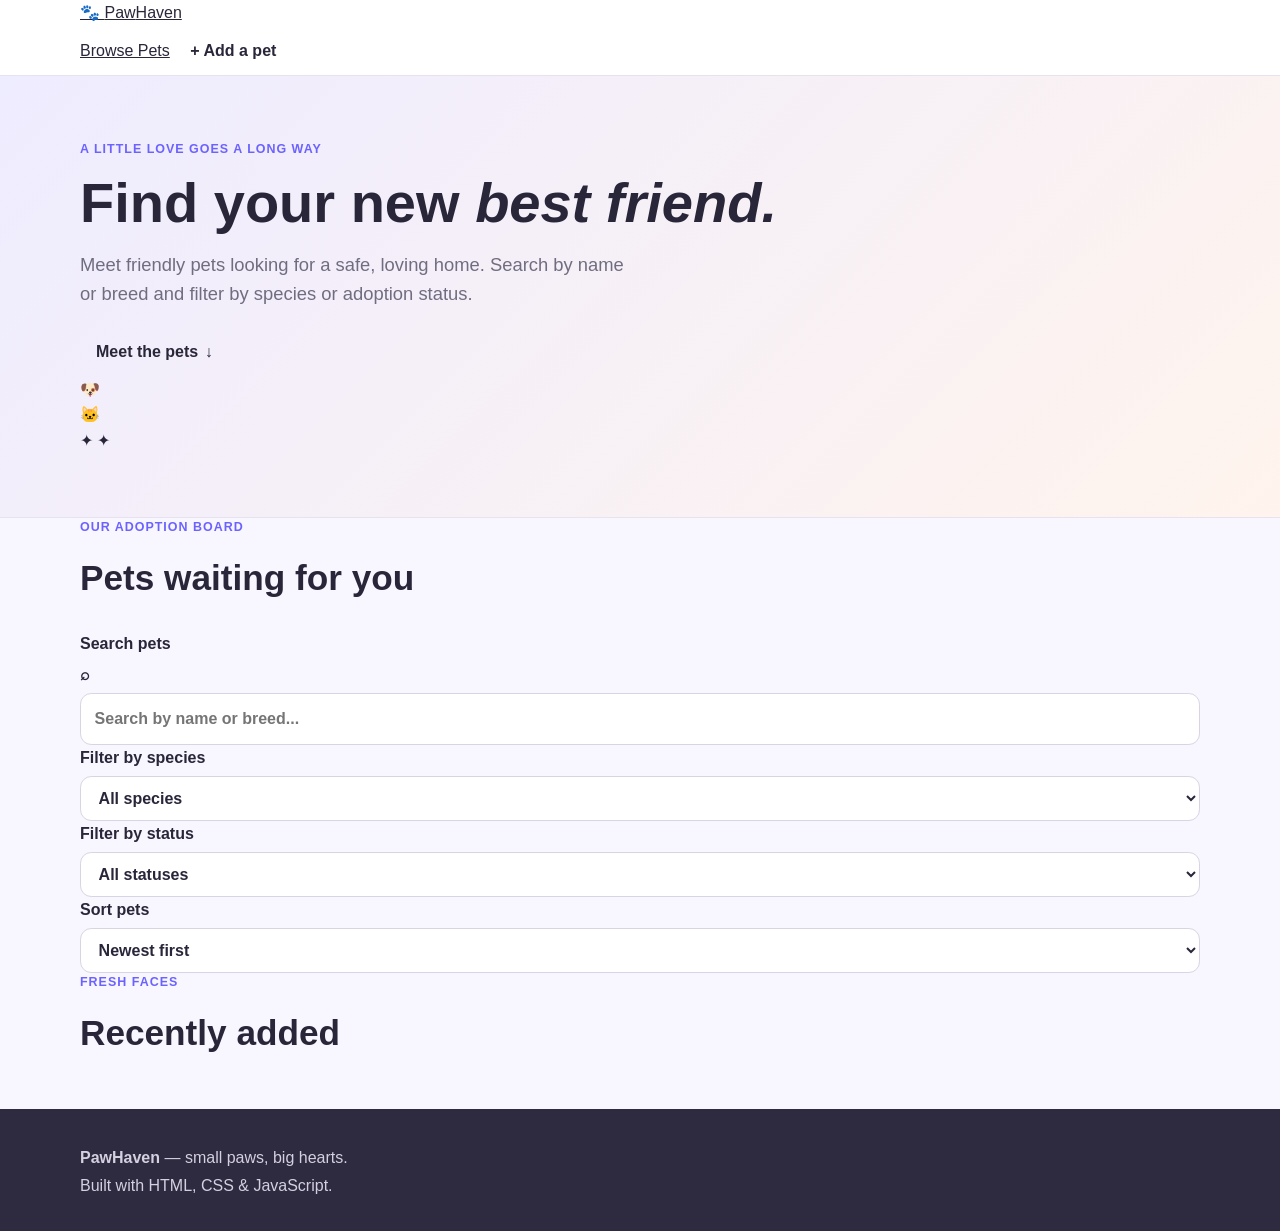
<file: Frontend/html/index.html>
<!doctype html>
<html lang="en">
<head>
  <meta charset="utf-8">
  <meta name="viewport" content="width=device-width, initial-scale=1">
  <meta name="description" content="PawHaven pet adoption directory">
  <title>PawHaven | Find a Friend</title>
  <link rel="stylesheet" href="../css/style.css">
  <script src="../js/config.js" defer></script>
  <script src="../js/index.js" defer></script>
</head>
<body>
  <header class="site-header">
    <div class="container nav-wrap">
      <a class="brand" href="index.html" aria-label="PawHaven home">
        <span class="brand-mark">🐾</span>
        <span>Paw<span>Haven</span></span>
      </a>
      <nav class="main-nav" aria-label="Main navigation">
        <a class="active" href="index.html">Browse Pets</a>
        <a class="button button-small" href="add-pet.html">+ Add a pet</a>
      </nav>
    </div>
  </header>

  <main>
    <section class="hero">
      <div class="container hero-grid">
        <div>
          <p class="eyebrow">A little love goes a long way</p>
          <h1>Find your new <em>best friend.</em></h1>
          <p class="hero-copy">Meet friendly pets looking for a safe, loving home. Search by name or breed and filter by species or adoption status.</p>
          <a class="button" href="#pet-list">Meet the pets <span aria-hidden="true">↓</span></a>
        </div>
        <div class="hero-art" aria-hidden="true">
          <div class="hero-circle"></div>
          <div class="hero-card hero-card-one">🐶</div>
          <div class="hero-card hero-card-two">🐱</div>
          <span class="spark spark-one">✦</span>
          <span class="spark spark-two">✦</span>
        </div>
      </div>
    </section>

    <section class="container content-section" id="pet-list">
      <div class="section-heading">
        <div>
          <p class="eyebrow">Our adoption board</p>
          <h2>Pets waiting for you</h2>
        </div>
        <span id="pet-count" class="result-count" aria-live="polite"></span>
      </div>

      <div class="filter-panel">
        <label class="search-field">
          <span class="sr-only">Search pets</span>
          <span aria-hidden="true">⌕</span>
          <input id="search-input" type="search" placeholder="Search by name or breed..." autocomplete="off">
        </label>

        <label>
          <span class="sr-only">Filter by species</span>
          <select id="species-filter">
            <option value="">All species</option>
            <option>Dog</option>
            <option>Cat</option>
            <option>Rabbit</option>
            <option>Bird</option>
            <option>Small Animal</option>
            <option>Other</option>
          </select>
        </label>

        <label>
          <span class="sr-only">Filter by status</span>
          <select id="status-filter">
            <option value="">All statuses</option>
            <option>Available</option>
            <option>Pending</option>
            <option>Adopted</option>
          </select>
        </label>

        <label>
          <span class="sr-only">Sort pets</span>
          <select id="sort-filter">
            <option value="newest">Newest first</option>
            <option value="youngest">Youngest first</option>
            <option value="name">Name A–Z</option>
          </select>
        </label>
      </div>

      <div id="list-state" class="state-box is-hidden" role="status" aria-live="polite"></div>
      <div id="pet-grid" class="pet-grid" aria-live="polite"></div>
    </section>

    <section id="recent-section" class="container content-section recent-section">
      <div class="section-heading">
        <div>
          <p class="eyebrow">Fresh faces</p>
          <h2>Recently added</h2>
        </div>
      </div>
      <div id="recent-grid" class="recent-grid"></div>
    </section>
  </main>

  <footer class="site-footer">
    <div class="container footer-inner">
      <p><strong>PawHaven</strong> — small paws, big hearts.</p>
      <p>Built with HTML, CSS &amp; JavaScript.</p>
    </div>
  </footer>
</body>
</html>
</file>
<file: Frontend/css/style.css>
:root {
  --primary: #6c63ff;
  --primary-dark: #5048d8;
  --accent: #ff9f68;
  --background: #f8f7ff;
  --surface: #ffffff;
  --text: #29263a;
  --muted: #716d80;
  --border: #e6e3ef;
  --success: #2f9e68;
  --danger: #d94c5b;
  --warning: #c47c13;
  --space-1: 0.5rem;
  --space-2: 0.75rem;
  --space-3: 1rem;
  --space-4: 1.5rem;
  --space-5: 2rem;
  --space-6: 3rem;
  --radius: 1rem;
  --shadow: 0 10px 30px rgba(41, 38, 58, 0.08);
}

* {
  box-sizing: border-box;
}

html {
  scroll-behavior: smooth;
}

body {
  margin: 0;
  font-family: "Nunito", sans-serif;
  color: var(--text);
  background: var(--background);
  line-height: 1.6;
}

h1,
h2,
h3,
.logo {
  font-family: "Quicksand", sans-serif;
}

h1 {
  font-size: clamp(2rem, 5vw, 3.5rem);
  line-height: 1.1;
  margin: 0 0 var(--space-3);
}

h2 {
  font-size: clamp(1.6rem, 3vw, 2.2rem);
  margin: 0;
}

h3 {
  margin: 0 0 var(--space-1);
}

p {
  margin-top: 0;
  color: var(--muted);
}

a {
  color: inherit;
}

.container {
  width: min(1120px, 92%);
  margin: 0 auto;
}

.narrow {
  max-width: 900px;
}

.hidden {
  display: none !important;
}

.site-header {
  background: var(--surface);
  border-bottom: 1px solid var(--border);
  position: sticky;
  top: 0;
  z-index: 20;
}

.navbar {
  min-height: 72px;
  display: flex;
  align-items: center;
  justify-content: space-between;
  gap: var(--space-4);
}

.logo {
  text-decoration: none;
  font-size: 1.4rem;
  font-weight: 800;
}

.logo span {
  color: var(--primary);
}

.nav-links {
  display: flex;
  align-items: center;
  gap: var(--space-4);
}

.nav-links a {
  text-decoration: none;
  font-weight: 700;
  padding: 0.5rem 0.75rem;
  border-radius: 0.6rem;
}

.nav-links a:hover,
.nav-links .active {
  color: var(--primary);
  background: #f0efff;
}

.menu-button {
  display: none;
  border: 0;
  background: transparent;
  font-size: 1.5rem;
}

.hero {
  background: linear-gradient(135deg, #eeecff, #fff4ed);
  padding: 4rem 0;
  border-bottom: 1px solid var(--border);
}

.hero-content {
  display: flex;
  align-items: center;
  justify-content: space-between;
  gap: 2rem;
}

.hero p:not(.eyebrow) {
  font-size: 1.15rem;
  max-width: 560px;
}

.hero-paw {
  width: 180px;
  height: 180px;
  border-radius: 50%;
  background: var(--surface);
  display: grid;
  place-items: center;
  font-size: 6rem;
  box-shadow: var(--shadow);
}

.eyebrow {
  color: var(--primary);
  font-weight: 800;
  text-transform: uppercase;
  letter-spacing: 0.08em;
  font-size: 0.78rem;
  margin-bottom: var(--space-2);
}

.section {
  padding: var(--space-6) 0;
}

.section-heading {
  display: flex;
  align-items: end;
  justify-content: space-between;
  gap: var(--space-3);
  margin-bottom: var(--space-4);
}

.count-badge {
  background: #eceaff;
  color: var(--primary-dark);
  padding: 0.45rem 0.8rem;
  border-radius: 999px;
  font-weight: 800;
}

.filter-box {
  display: grid;
  grid-template-columns: 2fr 1fr 1fr auto;
  gap: var(--space-3);
  background: var(--surface);
  padding: var(--space-4);
  border: 1px solid var(--border);
  border-radius: var(--radius);
  margin-bottom: var(--space-5);
  box-shadow: var(--shadow);
}

label {
  display: grid;
  gap: 0.35rem;
  font-weight: 700;
}

input,
select,
textarea {
  width: 100%;
  font: inherit;
  color: var(--text);
  background: var(--surface);
  border: 1px solid #d8d4e3;
  border-radius: 0.7rem;
  padding: 0.75rem 0.85rem;
  outline: none;
}

input:focus,
select:focus,
textarea:focus {
  border-color: var(--primary);
  box-shadow: 0 0 0 3px rgba(108, 99, 255, 0.12);
}

.button {
  border: 0;
  border-radius: 0.7rem;
  padding: 0.75rem 1rem;
  font: inherit;
  font-weight: 800;
  text-decoration: none;
  cursor: pointer;
  display: inline-flex;
  align-items: center;
  justify-content: center;
  gap: 0.4rem;
  transition: transform 0.2s, box-shadow 0.2s, background 0.2s;
}

.button:hover {
  transform: translateY(-2px);
}

.button:disabled {
  opacity: 0.6;
  cursor: not-allowed;
  transform: none;
}

.primary {
  background: var(--primary);
  color: white;
}

.primary:hover {
  background: var(--primary-dark);
}

.secondary {
  background: #eeecf5;
  color: var(--text);
}

.secondary:hover {
  background: #e3e0ec;
}

.danger {
  background: var(--danger);
  color: white;
}

.pet-grid {
  display: grid;
  grid-template-columns: repeat(3, 1fr);
  gap: var(--space-4);
}

.pet-card {
  background: var(--surface);
  border: 1px solid var(--border);
  border-radius: var(--radius);
  overflow: hidden;
  box-shadow: var(--shadow);
  transition: transform 0.2s, box-shadow 0.2s;
}

.pet-card:hover {
  transform: translateY(-5px);
  box-shadow: 0 15px 35px rgba(41, 38, 58, 0.13);
}

.card-image-wrap {
  height: 220px;
  position: relative;
  background: #eee;
}

.card-image {
  width: 100%;
  height: 100%;
  object-fit: cover;
  display: block;
}

.status-badge {
  display: inline-block;
  padding: 0.3rem 0.65rem;
  border-radius: 999px;
  font-size: 0.78rem;
  font-weight: 800;
  background: #eaf7ef;
  color: var(--success);
}

.card-image-wrap .status-badge {
  position: absolute;
  top: 12px;
  right: 12px;
}

.status-badge.pending {
  background: #fff3dc;
  color: var(--warning);
}

.status-badge.adopted {
  background: #eceaf1;
  color: #666174;
}

.card-body {
  padding: var(--space-4);
}

.card-body h3 {
  font-size: 1.35rem;
}

.breed {
  font-weight: 700;
  color: var(--primary);
  margin-bottom: 0.25rem;
}

.card-link {
  color: var(--primary);
  font-weight: 800;
  text-decoration: none;
}

.card-link:hover {
  text-decoration: underline;
}

.state-card {
  text-align: center;
  padding: 3rem 1rem;
  background: var(--surface);
  border: 1px dashed var(--border);
  border-radius: var(--radius);
  color: var(--muted);
}

.error-state {
  color: var(--danger);
  border-color: #efb9bf;
}

.state-icon {
  font-size: 3rem;
}

.page-title {
  margin: var(--space-4) 0 var(--space-5);
}

.back-link {
  display: inline-block;
  color: var(--primary);
  text-decoration: none;
  font-weight: 800;
  margin-bottom: var(--space-4);
}

.pet-form {
  background: var(--surface);
  padding: var(--space-5);
  border: 1px solid var(--border);
  border-radius: var(--radius);
  box-shadow: var(--shadow);
}

.form-grid {
  display: grid;
  grid-template-columns: repeat(2, 1fr);
  gap: var(--space-4);
}

.form-group.full {
  grid-column: 1 / -1;
}

.field-error {
  color: var(--danger);
  min-height: 1.1rem;
  font-size: 0.82rem;
}

.form-actions {
  display: flex;
  justify-content: flex-end;
  gap: var(--space-3);
  margin-top: var(--space-5);
}

.form-message {
  padding: 0.9rem 1rem;
  border-radius: 0.7rem;
  margin-bottom: var(--space-4);
  font-weight: 700;
}

.error-message {
  color: var(--danger);
  background: #fff0f1;
  border: 1px solid #f1c4c8;
}

.image-preview-wrap {
  margin-top: 0.75rem;
}

.image-preview {
  width: min(280px, 100%);
  height: 180px;
  object-fit: cover;
  border-radius: 0.75rem;
  border: 1px solid var(--border);
}

.details-card {
  display: grid;
  grid-template-columns: minmax(300px, 0.9fr) 1.1fr;
  background: var(--surface);
  border: 1px solid var(--border);
  border-radius: var(--radius);
  overflow: hidden;
  box-shadow: var(--shadow);
}

.details-image-wrap {
  min-height: 520px;
  background: #eee;
}

.details-image {
  width: 100%;
  height: 100%;
  min-height: 520px;
  object-fit: cover;
  display: block;
}

.details-content {
  padding: var(--space-5);
}

.details-top {
  margin-bottom: var(--space-4);
}

.details-top h1 {
  margin-top: var(--space-2);
}

.lead {
  font-size: 1.1rem;
}

.info-grid {
  display: grid;
  grid-template-columns: repeat(2, 1fr);
  gap: 1px;
  background: var(--border);
  border: 1px solid var(--border);
  border-radius: 0.75rem;
  overflow: hidden;
}

.info-grid div {
  background: var(--surface);
  padding: 1rem;
  display: grid;
  gap: 0.2rem;
}

.info-grid span {
  color: var(--muted);
  font-size: 0.85rem;
}

.info-grid strong {
  font-size: 1.05rem;
}

.description-box {
  margin: var(--space-4) 0;
  padding: var(--space-4);
  background: #f7f6fb;
  border-radius: 0.75rem;
}

.details-actions {
  display: flex;
  flex-wrap: wrap;
  gap: var(--space-3);
}

.confirm-panel {
  margin: var(--space-4) auto 0;
  max-width: 600px;
  background: #fff;
  border: 2px solid #f1c4c8;
  border-radius: var(--radius);
  padding: var(--space-4);
  box-shadow: var(--shadow);
}

.confirm-panel > div {
  display: flex;
  gap: var(--space-3);
  justify-content: flex-end;
}

.site-footer {
  margin-top: var(--space-6);
  padding: var(--space-5) 0;
  background: #2e2a40;
  color: white;
}

.site-footer p {
  color: #d4d0df;
  margin: 0.2rem 0 0;
}

@media (max-width: 900px) {
  .pet-grid {
    grid-template-columns: repeat(2, 1fr);
  }

  .filter-box {
    grid-template-columns: 1fr 1fr;
  }

  .filter-box .button {
    width: 100%;
  }

  .details-card {
    grid-template-columns: 1fr;
  }

  .details-image-wrap,
  .details-image {
    min-height: 360px;
    height: 360px;
  }
}

@media (max-width: 650px) {
  .navbar {
    position: relative;
  }

  .menu-button {
    display: block;
  }

  .nav-links {
    display: none;
    position: absolute;
    top: 72px;
    left: 0;
    right: 0;
    background: var(--surface);
    padding: 1rem 4%;
    border-bottom: 1px solid var(--border);
    flex-direction: column;
    align-items: stretch;
  }

  .nav-links.show {
    display: flex;
  }

  .hero {
    padding: 3rem 0;
  }

  .hero-content {
    text-align: center;
  }

  .hero-paw {
    display: none;
  }

  .pet-grid,
  .form-grid,
  .filter-box {
    grid-template-columns: 1fr;
  }

  .form-group.full {
    grid-column: auto;
  }

  .section-heading {
    align-items: flex-start;
    flex-direction: column;
  }

  .pet-form,
  .details-content {
    padding: var(--space-4);
  }

  .form-actions,
  .details-actions {
    flex-direction: column;
  }

  .button {
    width: 100%;
  }
  }
</file>
